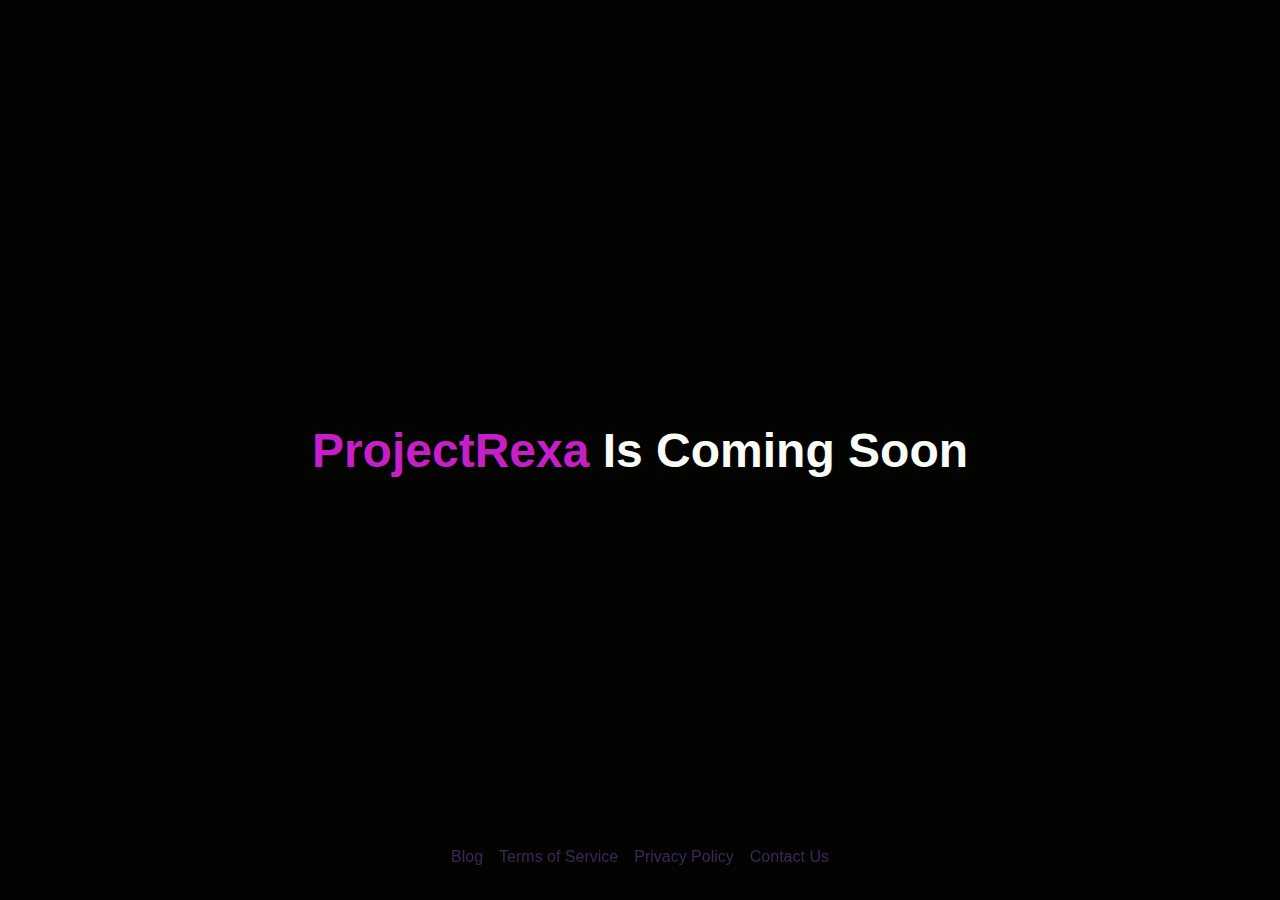
<file: templates/index.html>
<html lang="en">
  <head>
    <meta charset="UTF-8" />
    <meta http-equiv="X-UA-Compatible" content="IE=edge" />
    <meta name="viewport" content="width=device-width, initial-scale=1.0" />
    <link rel="icon" type="image/ico" href="/static/favicon.ico" />
    <title>ProjectRexa</title>
  </head>
  <body>
    <style>
      body {
        background-color: #030302;
        color: #fafcf8;
        text-align: center;
        font-family: sans-serif;
        font-size: 1.5rem;
      }
      main {
        display: flex;
        flex-direction: column;
        justify-content: center;
        align-items: center;
        height: 100%;
      }
      .accent {
        color: #c71fc7;
        transition: all 0.2s ease-in-out;
      }
      .accent:hover {
        opacity: 0.8;
      }

      ul {
        position: fixed;
        bottom: 0;
        list-style-type: none;
        padding: 0;
        display: flex;
        flex-direction: row;
        justify-content: center;
      }
      li {
        margin: 0.5rem;
      }
      a {
        color: #3b2857;
        text-decoration: none;
        font-size: 1rem;
        transition: all 0.2s ease-in-out;
      }
      a:hover {
        opacity: 0.8;
      }
    </style>
    <main>
      <h1><span class="accent">ProjectRexa</span> Is Coming Soon</h1>
      <ul>
        <li><a href="https://blog.projectrexa.dedyn.io/">Blog</a></li>
        <li><a href="/terms-of-service">Terms of Service</a></li>
        <li><a href="/privacy-policy">Privacy Policy</a></li>
        <li><a href="mailto:projectrexaofficial@gmail.com">Contact Us</a></li>
      </ul>
    </main>
  </body>
</html>
</file>
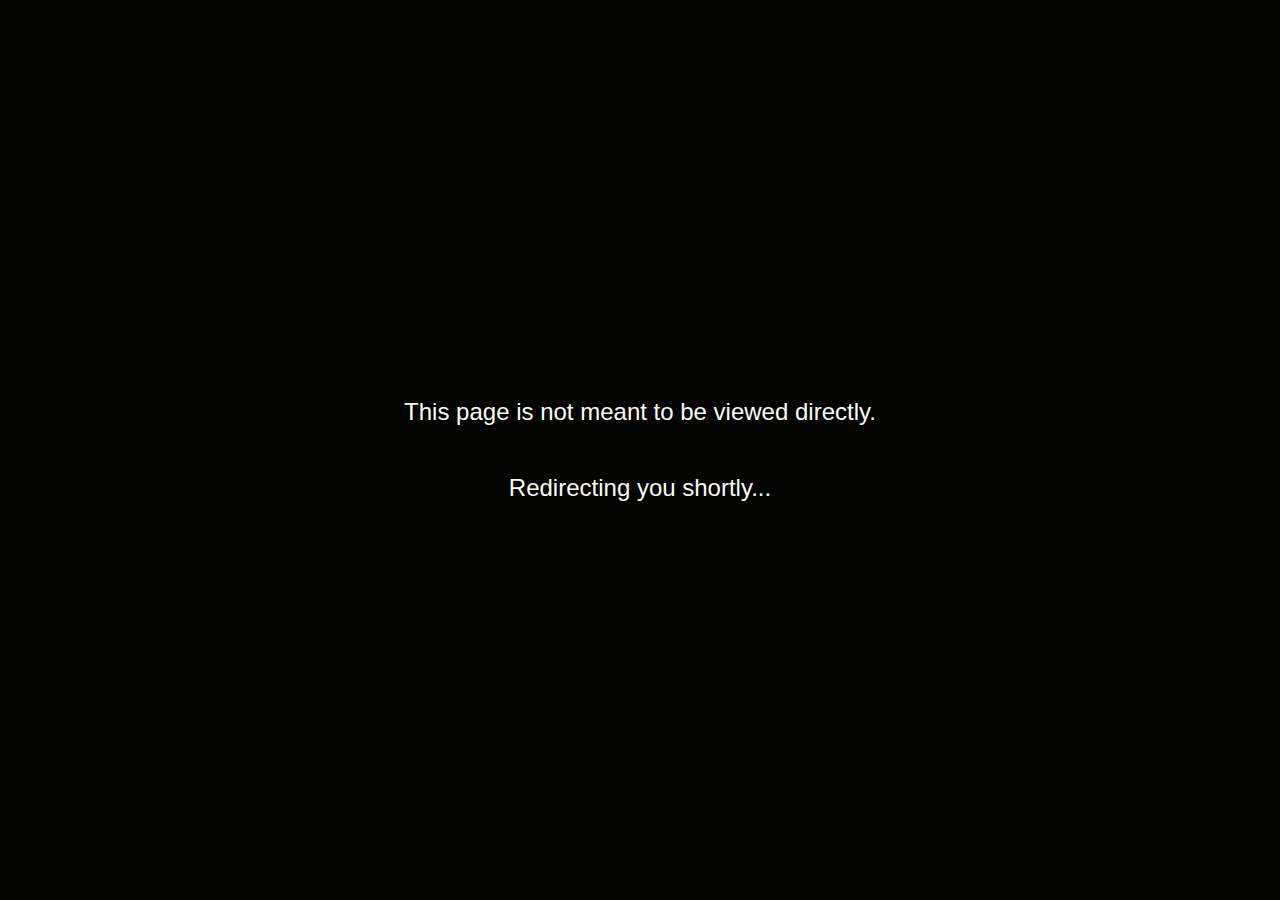
<file: templates/8f9e02a142c704757466060cf57d4552.html>
<html lang="en">
  <head>
    <meta charset="UTF-8" />
    <meta http-equiv="X-UA-Compatible" content="IE=edge" />
    <meta name="viewport" content="width=device-width, initial-scale=1.0" />
    <meta http-equiv="refresh" content="5; url=/home"/>
    <link rel="icon" type="image/ico" href="/static/favicon.ico" />
    <title>ProjectRexa</title>
  </head>
  <body>
    <style>
      body {
        background-color: #030302;
        color: #fafcf8;
        text-align: center;
        font-family: sans-serif;
        font-size: 1.5rem;
      }
      main {
        display: flex;
        flex-direction: column;
        justify-content: center;
        align-items: center;
        height: 100%;
      }
    </style>
    <main>
      <p>This page is not meant to be viewed directly.</p>
      <p>Redirecting you shortly...</p>
    </main>
  </body>
</html>
</file>
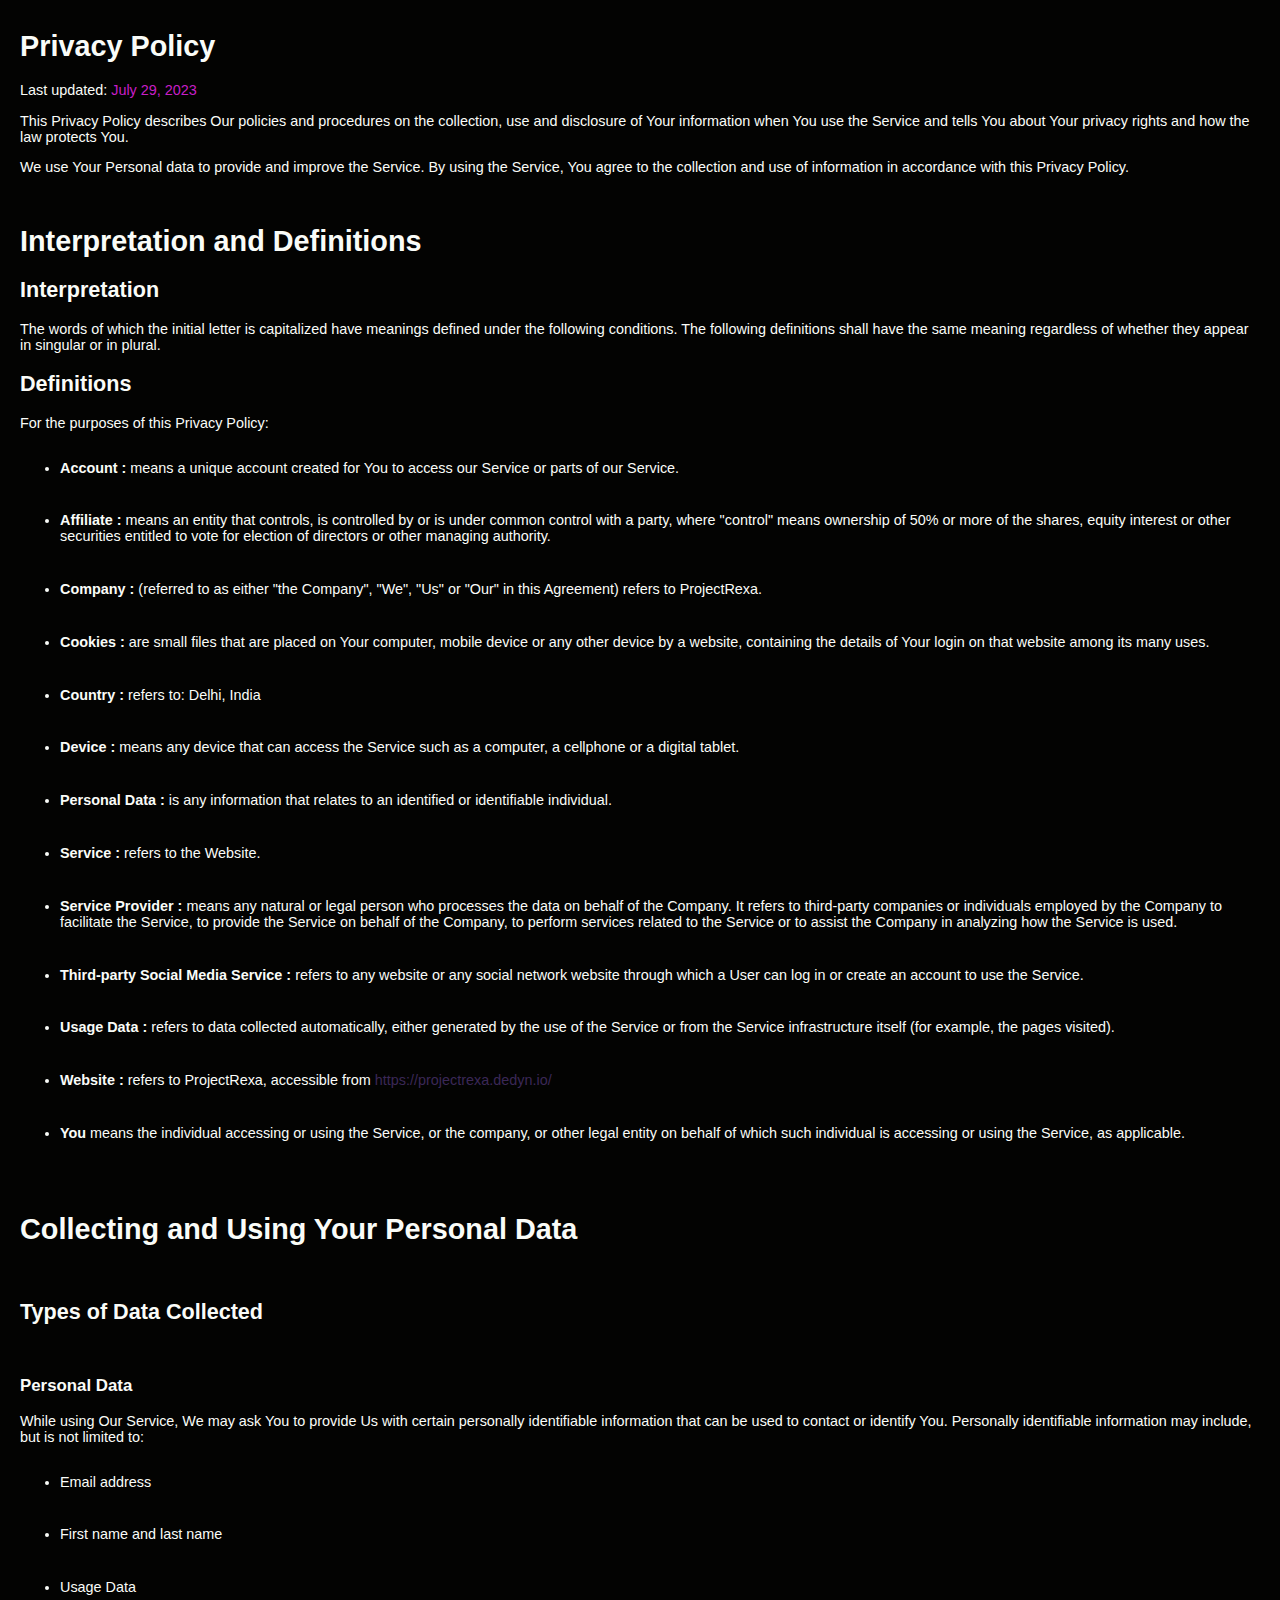
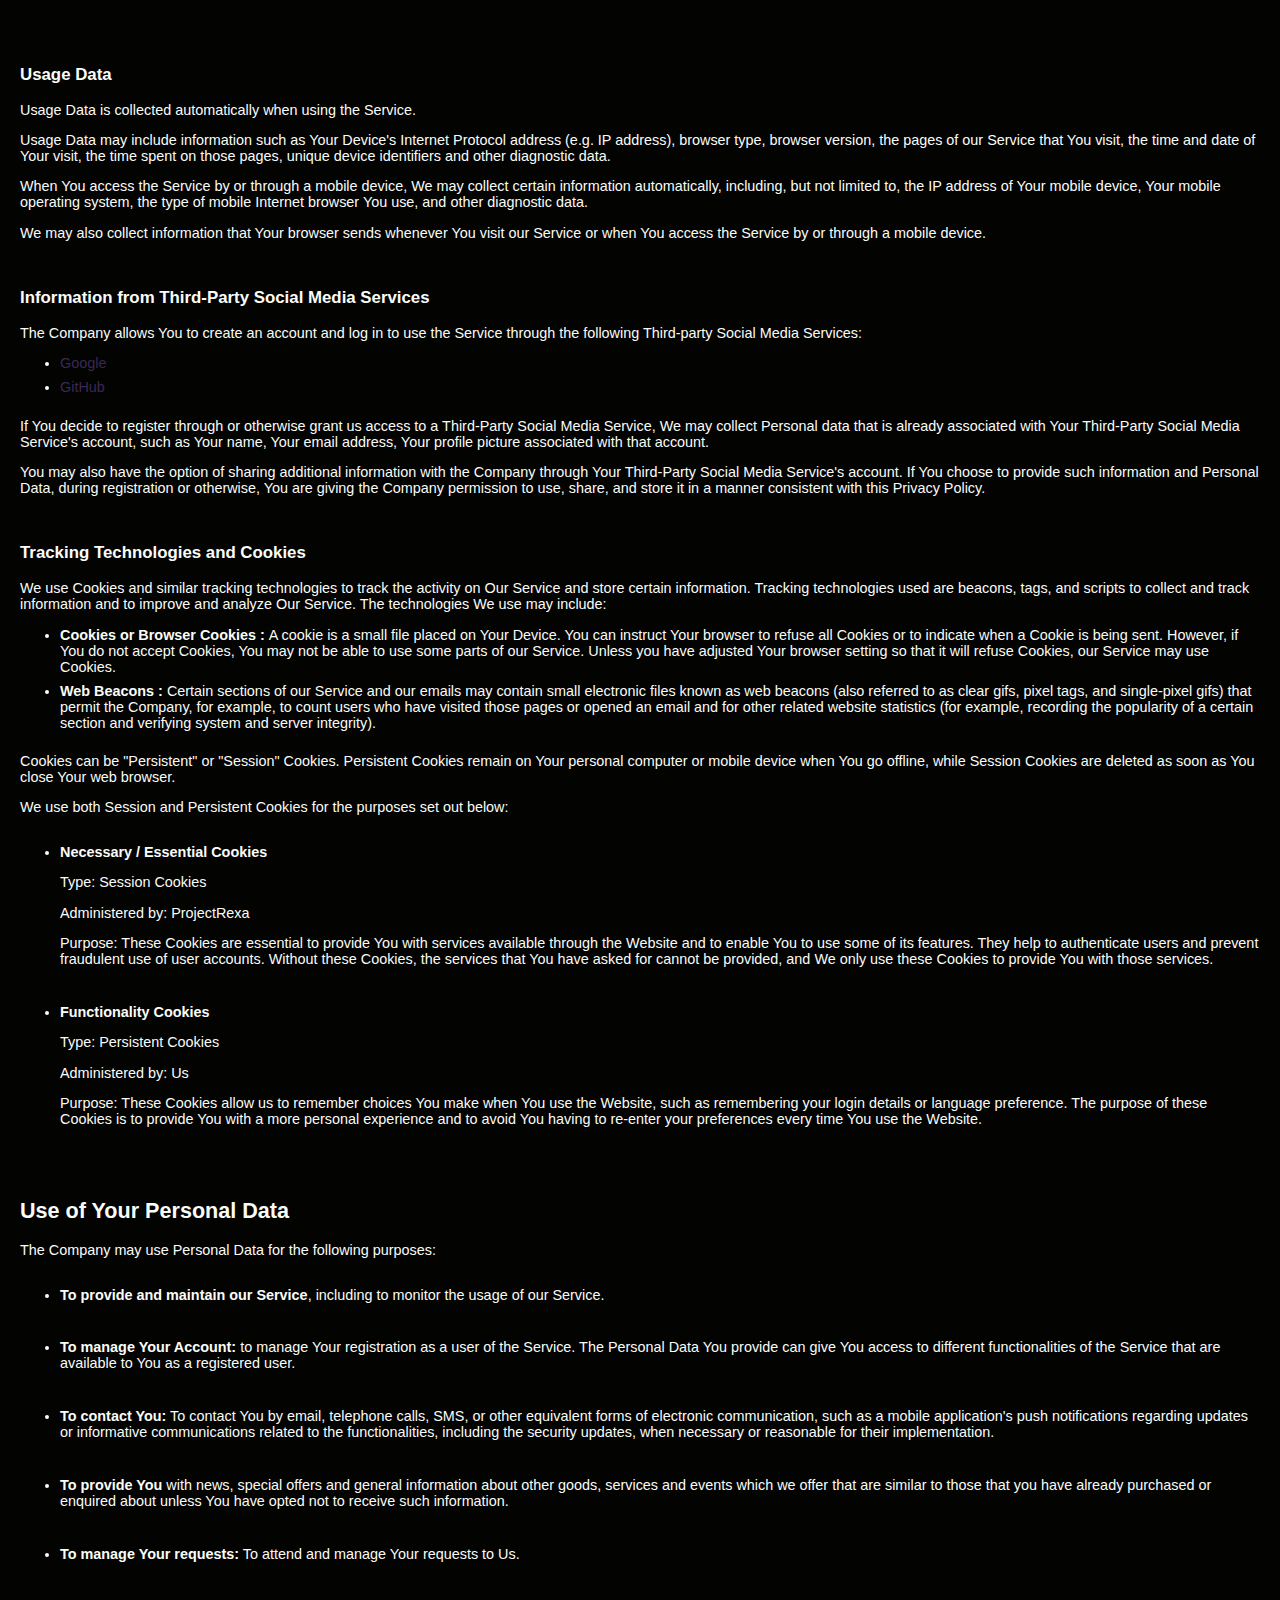
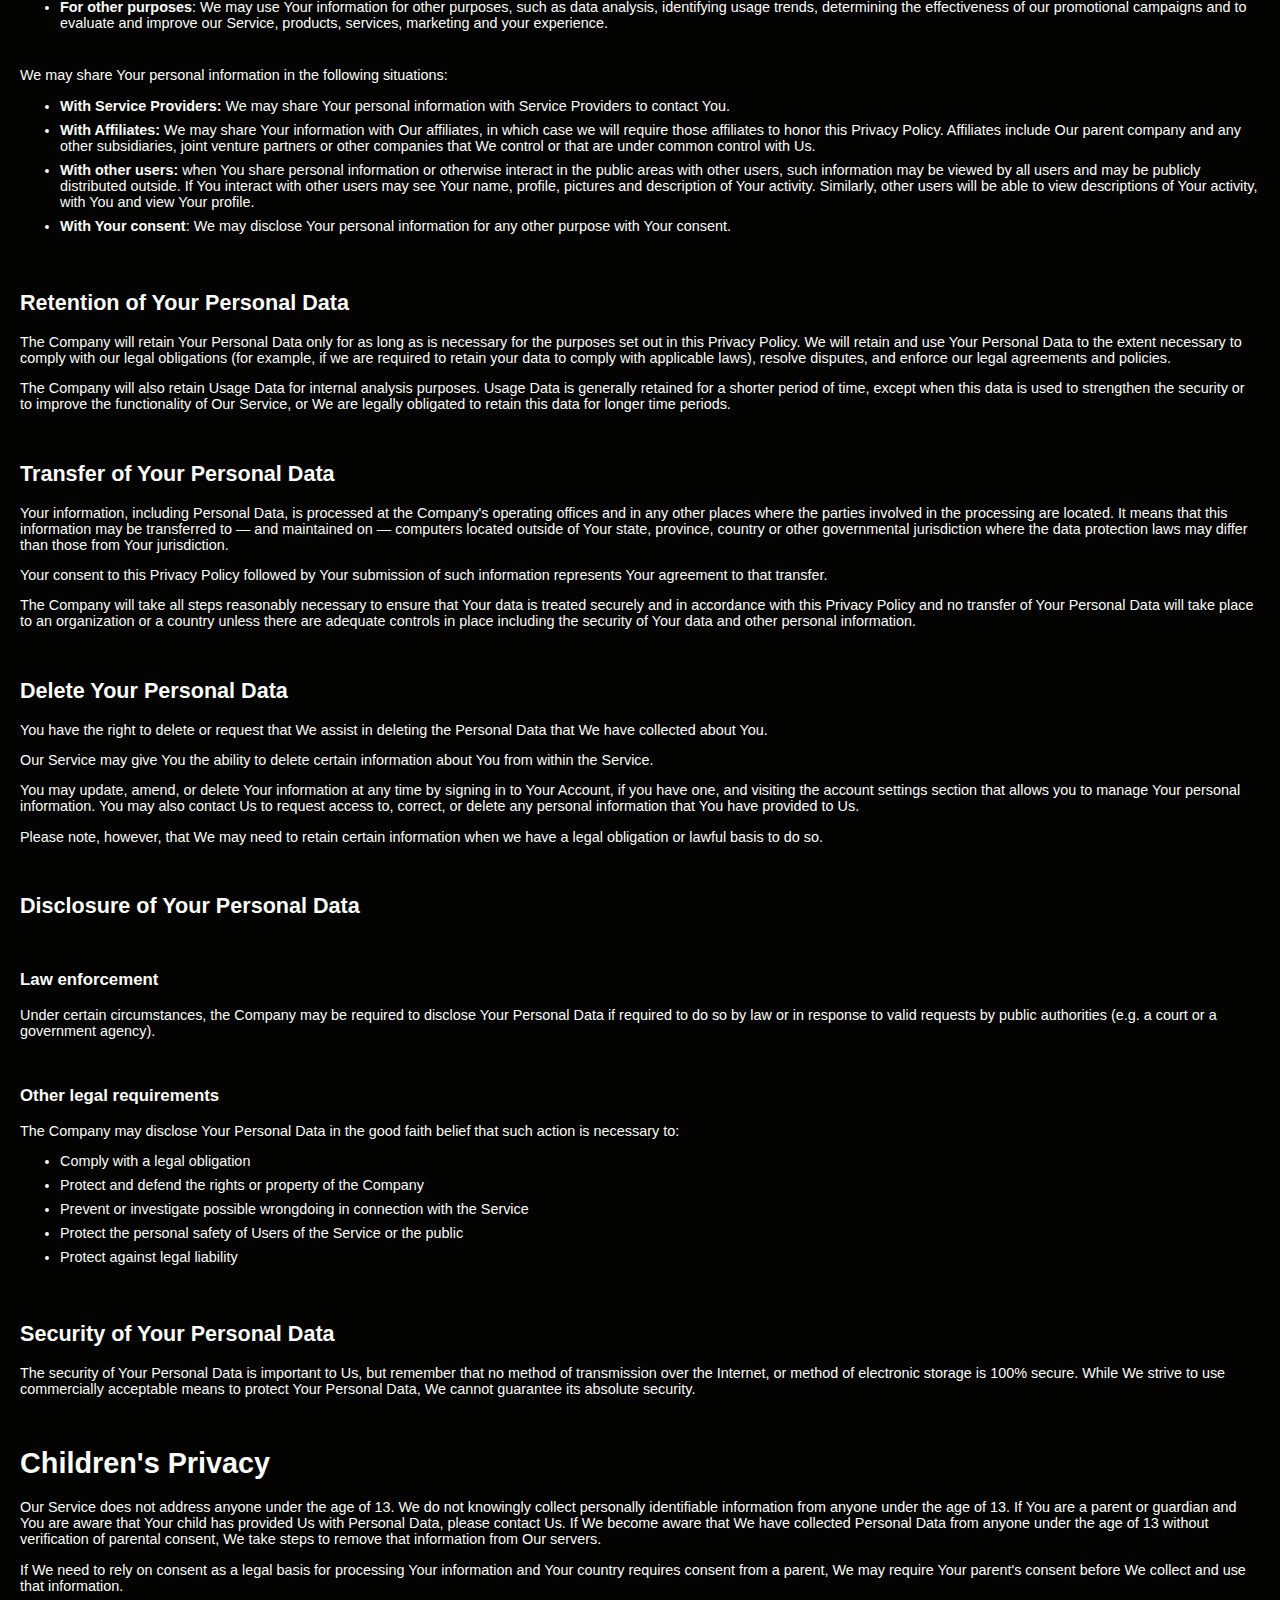
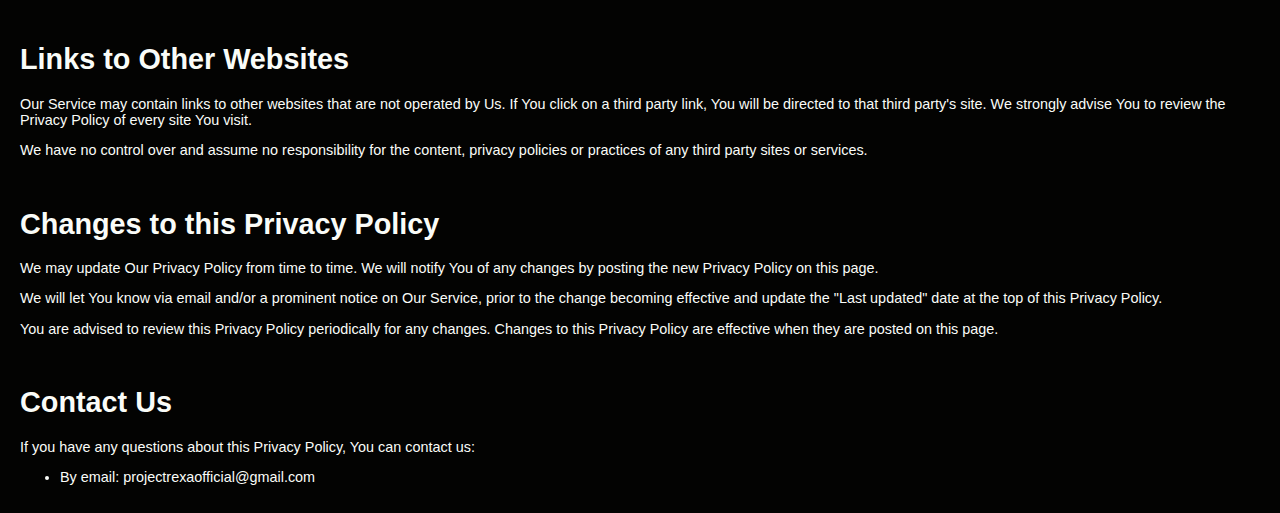
<file: templates/privacy-policy.html>
<html lang="en">
  <head>
    <meta charset="UTF-8" />
    <meta http-equiv="X-UA-Compatible" content="IE=edge" />
    <meta name="viewport" content="width=device-width, initial-scale=1.0" />
    <link rel="icon" type="image/ico" href="/static/favicon.ico" />
    <title>Privacy Policy | ProjectRexa</title>
  </head>
  <body>
    <style>
      body {
        background-color: #030302;
        color: #fafcf8;
        font-family: sans-serif;
        margin: 20px;
        margin-top: 30px;
        font-size: 0.9rem;
      }
      main {
        display: flex;
        flex-direction: column;
        justify-content: left;
        align-items: center;
        height: 100%;
      }
      .accent {
        color: #c71fc7;
        transition: all 0.2s ease-in-out;
      }
      .accent:hover {
        opacity: 0.8;
      }
      a {
        color: #3b2857;
        text-decoration: none;
        transition: all 0.2s ease-in-out;
      }
      a:hover {
        opacity: 0.8;
      }
      ul {
        display: flex;
        flex-direction: column;
        justify-content: center;
      }
        li {
            margin-bottom: 0.5rem;
        }
    </style>

    <h1>Privacy Policy</h1>
    <p>Last updated: <span class="accent">July 29, 2023</span></p>
    <p>
      This Privacy Policy describes Our policies and procedures on the
      collection, use and disclosure of Your information when You use the
      Service and tells You about Your privacy rights and how the law protects
      You.
    </p>
    <p>
      We use Your Personal data to provide and improve the Service. By using the
      Service, You agree to the collection and use of information in accordance
      with this Privacy Policy.
    </p>
    <br />
    <h1>Interpretation and Definitions</h1>
    <h2>Interpretation</h2>
    <p>
      The words of which the initial letter is capitalized have meanings defined
      under the following conditions. The following definitions shall have the
      same meaning regardless of whether they appear in singular or in plural.
    </p>
    <h2>Definitions</h2>
    <p>For the purposes of this Privacy Policy:</p>
    <ul>
      <li>
        <p>
          <strong>Account : </strong> means a unique account created for You to
          access our Service or parts of our Service.
        </p>
      </li>
      <li>
        <p>
          <strong>Affiliate : </strong> means an entity that controls, is
          controlled by or is under common control with a party, where
          &quot;control&quot; means ownership of 50% or more of the shares,
          equity interest or other securities entitled to vote for election of
          directors or other managing authority.
        </p>
      </li>
      <li>
        <p>
          <strong>Company : </strong> (referred to as either &quot;the
          Company&quot;, &quot;We&quot;, &quot;Us&quot; or &quot;Our&quot; in
          this Agreement) refers to ProjectRexa.
        </p>
      </li>
      <li>
        <p>
          <strong>Cookies : </strong> are small files that are placed on Your
          computer, mobile device or any other device by a website, containing
          the details of Your login on that website among its many uses.
        </p>
      </li>
      <li>
        <p><strong>Country : </strong> refers to: Delhi, India</p>
      </li>
      <li>
        <p>
          <strong>Device : </strong> means any device that can access the
          Service such as a computer, a cellphone or a digital tablet.
        </p>
      </li>
      <li>
        <p>
          <strong>Personal Data : </strong> is any information that relates to
          an identified or identifiable individual.
        </p>
      </li>
      <li>
        <p><strong>Service : </strong> refers to the Website.</p>
      </li>
      <li>
        <p>
          <strong>Service Provider : </strong> means any natural or legal person
          who processes the data on behalf of the Company. It refers to
          third-party companies or individuals employed by the Company to
          facilitate the Service, to provide the Service on behalf of the
          Company, to perform services related to the Service or to assist the
          Company in analyzing how the Service is used.
        </p>
      </li>
      <li>
        <p>
          <strong>Third-party Social Media Service : </strong> refers to any
          website or any social network website through which a User can log in
          or create an account to use the Service.
        </p>
      </li>
      <li>
        <p>
          <strong>Usage Data : </strong> refers to data collected automatically,
          either generated by the use of the Service or from the Service
          infrastructure itself (for example, the pages visited).
        </p>
      </li>
      <li>
        <p>
          <strong>Website : </strong> refers to ProjectRexa, accessible from
          <span class="accent"
            ><a
              href="https://projectrexa.dedyn.io/"
              rel="external nofollow noopener"
              target="_blank"
              >https://projectrexa.dedyn.io/</a
            >
          </span>
        </p>
      </li>
      <li>
        <p>
          <strong>You</strong> means the individual accessing or using the
          Service, or the company, or other legal entity on behalf of which such
          individual is accessing or using the Service, as applicable.
        </p>
      </li>
    </ul>
    <br>
    <h1>Collecting and Using Your Personal Data</h1>
    <br>
    <h2>Types of Data Collected</h2>
    <br>
    <h3>Personal Data</h3>
    <p>
      While using Our Service, We may ask You to provide Us with certain
      personally identifiable information that can be used to contact or
      identify You. Personally identifiable information may include, but is not
      limited to:
    </p>
    <ul>
      <li>
        <p>Email address</p>
      </li>
      <li>
        <p>First name and last name</p>
      </li>
      <li>
        <p>Usage Data</p>
      </li>
    </ul>
    <br>
    <h3>Usage Data</h3>
    <p>Usage Data is collected automatically when using the Service.</p>
    <p>
      Usage Data may include information such as Your Device's Internet Protocol
      address (e.g. IP address), browser type, browser version, the pages of our
      Service that You visit, the time and date of Your visit, the time spent on
      those pages, unique device identifiers and other diagnostic data.
    </p>
    <p>
      When You access the Service by or through a mobile device, We may collect
      certain information automatically, including, but not limited to, the IP address of
      Your mobile device, Your mobile operating system, the type of mobile
      Internet browser You use, and other diagnostic
      data.
    </p>
    <p>
      We may also collect information that Your browser sends whenever You visit
      our Service or when You access the Service by or through a mobile device.
    </p>
    <br>
    <h3>Information from Third-Party Social Media Services</h3>
    <p>
      The Company allows You to create an account and log in to use the Service
      through the following Third-party Social Media Services:
    </p>
    <ul>
      <li><a href="https://www.google.com/" rel="external nofollow noopener" target="_blank">Google</a></li>
      <li><a href="https://www.github.com/" rel="external nofollow noopener" target="_blank">GitHub</a></li>
    </ul>
    <p>
      If You decide to register through or otherwise grant us access to a
      Third-Party Social Media Service, We may collect Personal data that is
      already associated with Your Third-Party Social Media Service's account,
      such as Your name, Your email address, Your profile picture associated with that account.
    </p>
    <p>
      You may also have the option of sharing additional information with the
      Company through Your Third-Party Social Media Service's account. If You
      choose to provide such information and Personal Data, during registration
      or otherwise, You are giving the Company permission to use, share, and
      store it in a manner consistent with this Privacy Policy.
    </p>
    <br>
    <h3>Tracking Technologies and Cookies</h3>
    <p>
      We use Cookies and similar tracking technologies to track the activity on
      Our Service and store certain information. Tracking technologies used are
      beacons, tags, and scripts to collect and track information and to improve
      and analyze Our Service. The technologies We use may include:
    </p>
    <ul>
      <li>
        <strong>Cookies or Browser Cookies : </strong> A cookie is a small file
        placed on Your Device. You can instruct Your browser to refuse all
        Cookies or to indicate when a Cookie is being sent. However, if You do
        not accept Cookies, You may not be able to use some parts of our
        Service. Unless you have adjusted Your browser setting so that it will
        refuse Cookies, our Service may use Cookies.
      </li>
      <li>
        <strong>Web Beacons : </strong> Certain sections of our Service and our
        emails may contain small electronic files known as web beacons (also
        referred to as clear gifs, pixel tags, and single-pixel gifs) that
        permit the Company, for example, to count users who have visited those
        pages or opened an email and for other related website statistics (for
        example, recording the popularity of a certain section and verifying
        system and server integrity).
      </li>
    </ul>
    <p>
      Cookies can be &quot;Persistent&quot; or &quot;Session&quot; Cookies.
      Persistent Cookies remain on Your personal computer or mobile device when
      You go offline, while Session Cookies are deleted as soon as You close
      Your web browser.
    </p>
    <p>
      We use both Session and Persistent Cookies for the purposes set out below:
    </p>
    <ul>
      <li>
        <p><strong>Necessary / Essential Cookies</strong></p>
        <p>Type: Session Cookies</p>
        <p>Administered by: ProjectRexa</p>
        <p>
          Purpose: These Cookies are essential to provide You with services
          available through the Website and to enable You to use some of its
          features. They help to authenticate users and prevent fraudulent use
          of user accounts. Without these Cookies, the services that You have
          asked for cannot be provided, and We only use these Cookies to provide
          You with those services.
        </p>
      </li>
      <li>
        <p><strong>Functionality Cookies</strong></p>
        <p>Type: Persistent Cookies</p>
        <p>Administered by: Us</p>
        <p>
          Purpose: These Cookies allow us to remember choices You make when You
          use the Website, such as remembering your login details or language
          preference. The purpose of these Cookies is to provide You with a more
          personal experience and to avoid You having to re-enter your
          preferences every time You use the Website.
        </p>
      </li>
    </ul>
    <br>
    <h2>Use of Your Personal Data</h2>
    <p>The Company may use Personal Data for the following purposes:</p>
    <ul>
      <li>
        <p>
          <strong>To provide and maintain our Service</strong>, including to
          monitor the usage of our Service.
        </p>
      </li>
      <li>
        <p>
          <strong>To manage Your Account:</strong> to manage Your registration
          as a user of the Service. The Personal Data You provide can give You
          access to different functionalities of the Service that are available
          to You as a registered user.
        </p>
      </li>

      <li>
        <p>
          <strong>To contact You:</strong> To contact You by email, telephone
          calls, SMS, or other equivalent forms of electronic communication,
          such as a mobile application's push notifications regarding updates or
          informative communications related to the functionalities, including the security updates, when necessary or
          reasonable for their implementation.
        </p>
      </li>
      <li>
        <p>
          <strong>To provide You</strong> with news, special offers and general
          information about other goods, services and events which we offer that
          are similar to those that you have already purchased or enquired about
          unless You have opted not to receive such information.
        </p>
      </li>
      <li>
        <p>
          <strong>To manage Your requests:</strong> To attend and manage Your
          requests to Us.
        </p>
      </li>
      <li>
        <p>
          <strong>For other purposes</strong>: We may use Your information for
          other purposes, such as data analysis, identifying usage trends,
          determining the effectiveness of our promotional campaigns and to
          evaluate and improve our Service, products, services, marketing and
          your experience.
        </p>
      </li>
    </ul>
    <p>We may share Your personal information in the following situations:</p>
    <ul>
      <li>
        <strong>With Service Providers:</strong> We may share Your personal
        information with Service Providers to contact You.
      </li>
      <li>
        <strong>With Affiliates:</strong> We may share Your information with Our
        affiliates, in which case we will require those affiliates to honor this
        Privacy Policy. Affiliates include Our parent company and any other
        subsidiaries, joint venture partners or other companies that We control
        or that are under common control with Us.
      </li>
      <li>
        <strong>With other users:</strong> when You share personal information
        or otherwise interact in the public areas with other users, such
        information may be viewed by all users and may be publicly distributed
        outside. If You interact with other users may see Your name, profile, pictures and
        description of Your activity. Similarly, other users will be able to
        view descriptions of Your activity, with You and view Your
        profile.
      </li>
      <li>
        <strong>With Your consent</strong>: We may disclose Your personal
        information for any other purpose with Your consent.
      </li>
    </ul>
    <br>
    <h2>Retention of Your Personal Data</h2>
    <p>
      The Company will retain Your Personal Data only for as long as is
      necessary for the purposes set out in this Privacy Policy. We will retain
      and use Your Personal Data to the extent necessary to comply with our
      legal obligations (for example, if we are required to retain your data to
      comply with applicable laws), resolve disputes, and enforce our legal
      agreements and policies.
    </p>
    <p>
      The Company will also retain Usage Data for internal analysis purposes.
      Usage Data is generally retained for a shorter period of time, except when
      this data is used to strengthen the security or to improve the
      functionality of Our Service, or We are legally obligated to retain this
      data for longer time periods.
    </p>
    <br>
    <h2>Transfer of Your Personal Data</h2>
    <p>
      Your information, including Personal Data, is processed at the Company's
      operating offices and in any other places where the parties involved in
      the processing are located. It means that this information may be
      transferred to — and maintained on — computers located outside of Your
      state, province, country or other governmental jurisdiction where the data
      protection laws may differ than those from Your jurisdiction.
    </p>
    <p>
      Your consent to this Privacy Policy followed by Your submission of such
      information represents Your agreement to that transfer.
    </p>
    <p>
      The Company will take all steps reasonably necessary to ensure that Your
      data is treated securely and in accordance with this Privacy Policy and no
      transfer of Your Personal Data will take place to an organization or a
      country unless there are adequate controls in place including the security
      of Your data and other personal information.
    </p>
    <br>
    <h2>Delete Your Personal Data</h2>
    <p>
      You have the right to delete or request that We assist in deleting the
      Personal Data that We have collected about You.
    </p>
    <p>
      Our Service may give You the ability to delete certain information about
      You from within the Service.
    </p>
    <p>
      You may update, amend, or delete Your information at any time by signing
      in to Your Account, if you have one, and visiting the account settings
      section that allows you to manage Your personal information. You may also
      contact Us to request access to, correct, or delete any personal
      information that You have provided to Us.
    </p>
    <p>
      Please note, however, that We may need to retain certain information when
      we have a legal obligation or lawful basis to do so.
    </p>
    <br>
    <h2>Disclosure of Your Personal Data</h2>
    <br>
    <h3>Law enforcement</h3>
    <p>
      Under certain circumstances, the Company may be required to disclose Your
      Personal Data if required to do so by law or in response to valid requests
      by public authorities (e.g. a court or a government agency).
    </p>
    <br>
    <h3>Other legal requirements</h3>
    <p>
      The Company may disclose Your Personal Data in the good faith belief that
      such action is necessary to:
    </p>
    <ul>
      <li>Comply with a legal obligation</li>
      <li>Protect and defend the rights or property of the Company</li>
      <li>
        Prevent or investigate possible wrongdoing in connection with the
        Service
      </li>
      <li>Protect the personal safety of Users of the Service or the public</li>
      <li>Protect against legal liability</li>
    </ul>
    <br>
    <h2>Security of Your Personal Data</h2>
    <p>
      The security of Your Personal Data is important to Us, but remember that
      no method of transmission over the Internet, or method of electronic
      storage is 100% secure. While We strive to use commercially acceptable
      means to protect Your Personal Data, We cannot guarantee its absolute
      security.
    </p>
    <br>
    <h1>Children's Privacy</h1>
    <p>
      Our Service does not address anyone under the age of 13. We do not
      knowingly collect personally identifiable information from anyone under
      the age of 13. If You are a parent or guardian and You are aware that Your
      child has provided Us with Personal Data, please contact Us. If We become
      aware that We have collected Personal Data from anyone under the age of 13
      without verification of parental consent, We take steps to remove that
      information from Our servers.
    </p>
    <p>
      If We need to rely on consent as a legal basis for processing Your
      information and Your country requires consent from a parent, We may
      require Your parent's consent before We collect and use that information.
    </p>
    <br>
    <h1>Links to Other Websites</h1>
    <p>
      Our Service may contain links to other websites that are not operated by
      Us. If You click on a third party link, You will be directed to that third
      party's site. We strongly advise You to review the Privacy Policy of every
      site You visit.
    </p>
    <p>
      We have no control over and assume no responsibility for the content,
      privacy policies or practices of any third party sites or services.
    </p>
    <br>
    <h1>Changes to this Privacy Policy</h1>
    <p>
      We may update Our Privacy Policy from time to time. We will notify You of
      any changes by posting the new Privacy Policy on this page.
    </p>
    <p>
      We will let You know via email and/or a prominent notice on Our Service,
      prior to the change becoming effective and update the &quot;Last
      updated&quot; date at the top of this Privacy Policy.
    </p>
    <p>
      You are advised to review this Privacy Policy periodically for any
      changes. Changes to this Privacy Policy are effective when they are posted
      on this page.
    </p>
    <br>
    <h1>Contact Us</h1>
    <p>
      If you have any questions about this Privacy Policy, You can contact us:
    </p>
    <ul>
      <li>By email: projectrexaofficial@gmail.com</li>
    </ul>
  </body>
</html>
</file>
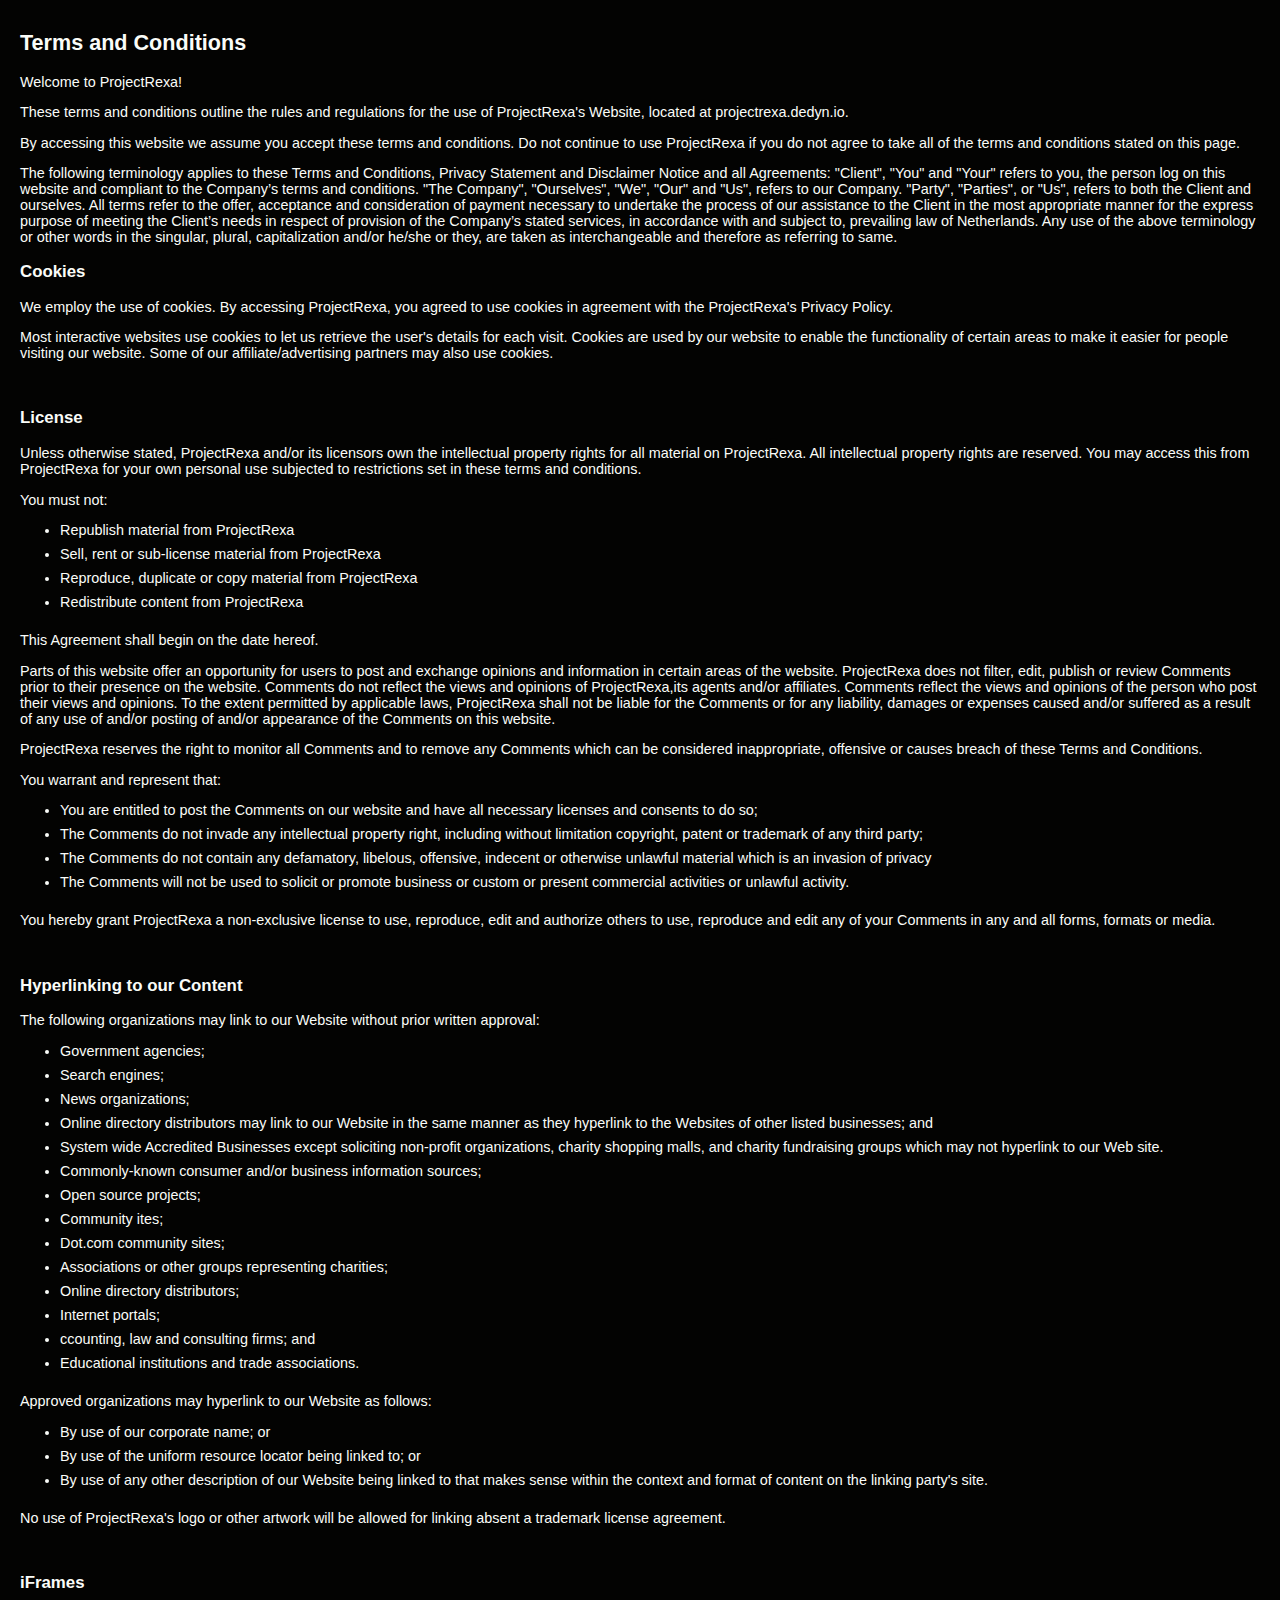
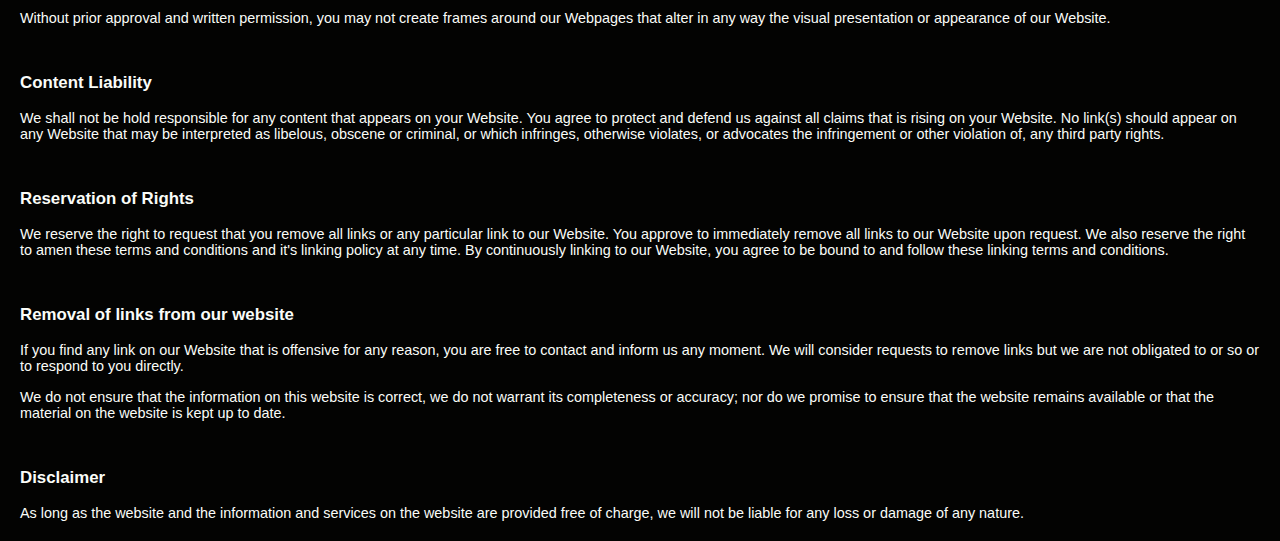
<file: templates/terms-of-service.html>
<html lang="en">
  <head>
    <meta charset="UTF-8" />
    <meta http-equiv="X-UA-Compatible" content="IE=edge" />
    <meta name="viewport" content="width=device-width, initial-scale=1.0" />
    <link rel="icon" type="image/ico" href="/static/favicon.ico" />
    <title>Terms Of Service | ProjectRexa</title>
  </head>
  <body>
    <style>
      body {
        background-color: #030302;
        color: #fafcf8;
        font-family: sans-serif;
        margin: 20px;
        margin-top: 30px;
        font-size: 0.9rem;
      }
      main {
        display: flex;
        flex-direction: column;
        justify-content: left;
        align-items: center;
        height: 100%;
      }
      .accent {
        color: #c71fc7;
        transition: all 0.2s ease-in-out;
      }
      .accent:hover {
        opacity: 0.8;
      }
      a {
        color: #3b2857;
        text-decoration: none;
        transition: all 0.2s ease-in-out;
      }
      a:hover {
        opacity: 0.8;
      }
      ul {
        display: flex;
        flex-direction: column;
        justify-content: center;
      }
      li {
        margin-bottom: 0.5rem;
      }
    </style>
    <h2><strong>Terms and Conditions</strong></h2>

    <p>Welcome to ProjectRexa!</p>

    <p>
      These terms and conditions outline the rules and regulations for the use
      of ProjectRexa's Website, located at projectrexa.dedyn.io.
    </p>

    <p>
      By accessing this website we assume you accept these terms and conditions.
      Do not continue to use ProjectRexa if you do not agree to take all of the
      terms and conditions stated on this page.
    </p>

    <p>
      The following terminology applies to these Terms and Conditions, Privacy
      Statement and Disclaimer Notice and all Agreements: "Client", "You" and
      "Your" refers to you, the person log on this website and compliant to the
      Company’s terms and conditions. "The Company", "Ourselves", "We", "Our"
      and "Us", refers to our Company. "Party", "Parties", or "Us", refers to
      both the Client and ourselves. All terms refer to the offer, acceptance
      and consideration of payment necessary to undertake the process of our
      assistance to the Client in the most appropriate manner for the express
      purpose of meeting the Client’s needs in respect of provision of the
      Company’s stated services, in accordance with and subject to, prevailing
      law of Netherlands. Any use of the above terminology or other words in the
      singular, plural, capitalization and/or he/she or they, are taken as
      interchangeable and therefore as referring to same.
    </p>

    <h3><strong>Cookies</strong></h3>

    <p>
      We employ the use of cookies. By accessing ProjectRexa, you agreed to use
      cookies in agreement with the ProjectRexa's Privacy Policy.
    </p>

    <p>
      Most interactive websites use cookies to let us retrieve the user's
      details for each visit. Cookies are used by our website to enable the
      functionality of certain areas to make it easier for people visiting our
      website. Some of our affiliate/advertising partners may also use cookies.
    </p>
    <br />
    <h3><strong>License</strong></h3>

    <p>
      Unless otherwise stated, ProjectRexa and/or its licensors own the
      intellectual property rights for all material on ProjectRexa. All
      intellectual property rights are reserved. You may access this from
      ProjectRexa for your own personal use subjected to restrictions set in
      these terms and conditions.
    </p>

    <p>You must not:</p>
    <ul>
      <li>Republish material from ProjectRexa</li>
      <li>Sell, rent or sub-license material from ProjectRexa</li>
      <li>Reproduce, duplicate or copy material from ProjectRexa</li>
      <li>Redistribute content from ProjectRexa</li>
    </ul>

    <p>This Agreement shall begin on the date hereof.</p>

    <p>
      Parts of this website offer an opportunity for users to post and exchange
      opinions and information in certain areas of the website. ProjectRexa does
      not filter, edit, publish or review Comments prior to their presence on
      the website. Comments do not reflect the views and opinions of
      ProjectRexa,its agents and/or affiliates. Comments reflect the views and
      opinions of the person who post their views and opinions. To the extent
      permitted by applicable laws, ProjectRexa shall not be liable for the
      Comments or for any liability, damages or expenses caused and/or suffered
      as a result of any use of and/or posting of and/or appearance of the
      Comments on this website.
    </p>

    <p>
      ProjectRexa reserves the right to monitor all Comments and to remove any
      Comments which can be considered inappropriate, offensive or causes breach
      of these Terms and Conditions.
    </p>

    <p>You warrant and represent that:</p>

    <ul>
      <li>
        You are entitled to post the Comments on our website and have all
        necessary licenses and consents to do so;
      </li>
      <li>
        The Comments do not invade any intellectual property right, including
        without limitation copyright, patent or trademark of any third party;
      </li>
      <li>
        The Comments do not contain any defamatory, libelous, offensive,
        indecent or otherwise unlawful material which is an invasion of privacy
      </li>
      <li>
        The Comments will not be used to solicit or promote business or custom
        or present commercial activities or unlawful activity.
      </li>
    </ul>

    <p>
      You hereby grant ProjectRexa a non-exclusive license to use, reproduce,
      edit and authorize others to use, reproduce and edit any of your Comments
      in any and all forms, formats or media.
    </p>
    <br />
    <h3><strong>Hyperlinking to our Content</strong></h3>

    <p>
      The following organizations may link to our Website without prior written
      approval:
    </p>

    <ul>
      <li>Government agencies;</li>
      <li>Search engines;</li>
      <li>News organizations;</li>
      <li>
        Online directory distributors may link to our Website in the same manner
        as they hyperlink to the Websites of other listed businesses; and
      </li>
      <li>
        System wide Accredited Businesses except soliciting non-profit
        organizations, charity shopping malls, and charity fundraising groups
        which may not hyperlink to our Web site.
      </li>
      <li>Commonly-known consumer and/or business information sources;</li>
      <li>Open source projects;</li>
      <li>Community ites;</li>
      <li>Dot.com community sites;</li>
      <li>Associations or other groups representing charities;</li>
      <li>Online directory distributors;</li>
      <li>Internet portals;</li>
      <li>ccounting, law and consulting firms; and</li>
      <li>Educational institutions and trade associations.</li>
    </ul>

    <p>Approved organizations may hyperlink to our Website as follows:</p>

    <ul>
      <li>By use of our corporate name; or</li>
      <li>By use of the uniform resource locator being linked to; or</li>
      <li>
        By use of any other description of our Website being linked to that
        makes sense within the context and format of content on the linking
        party's site.
      </li>
    </ul>

    <p>
      No use of ProjectRexa's logo or other artwork will be allowed for linking
      absent a trademark license agreement.
    </p>
    <br />
    <h3><strong>iFrames</strong></h3>

    <p>
      Without prior approval and written permission, you may not create frames
      around our Webpages that alter in any way the visual presentation or
      appearance of our Website.
    </p>
    <br />
    <h3><strong>Content Liability</strong></h3>

    <p>
      We shall not be hold responsible for any content that appears on your
      Website. You agree to protect and defend us against all claims that is
      rising on your Website. No link(s) should appear on any Website that may
      be interpreted as libelous, obscene or criminal, or which infringes,
      otherwise violates, or advocates the infringement or other violation of,
      any third party rights.
    </p>
    <br />
    <h3><strong>Reservation of Rights</strong></h3>

    <p>
      We reserve the right to request that you remove all links or any
      particular link to our Website. You approve to immediately remove all
      links to our Website upon request. We also reserve the right to amen these
      terms and conditions and it's linking policy at any time. By continuously
      linking to our Website, you agree to be bound to and follow these linking
      terms and conditions.
    </p>
    <br />
    <h3><strong>Removal of links from our website</strong></h3>

    <p>
      If you find any link on our Website that is offensive for any reason, you
      are free to contact and inform us any moment. We will consider requests to
      remove links but we are not obligated to or so or to respond to you
      directly.
    </p>

    <p>
      We do not ensure that the information on this website is correct, we do
      not warrant its completeness or accuracy; nor do we promise to ensure that
      the website remains available or that the material on the website is kept
      up to date.
    </p>
    <br />
    <h3><strong>Disclaimer</strong></h3>

    <p>
      As long as the website and the information and services on the website are
      provided free of charge, we will not be liable for any loss or damage of
      any nature.
    </p>
  </body>
</html>
</file>
